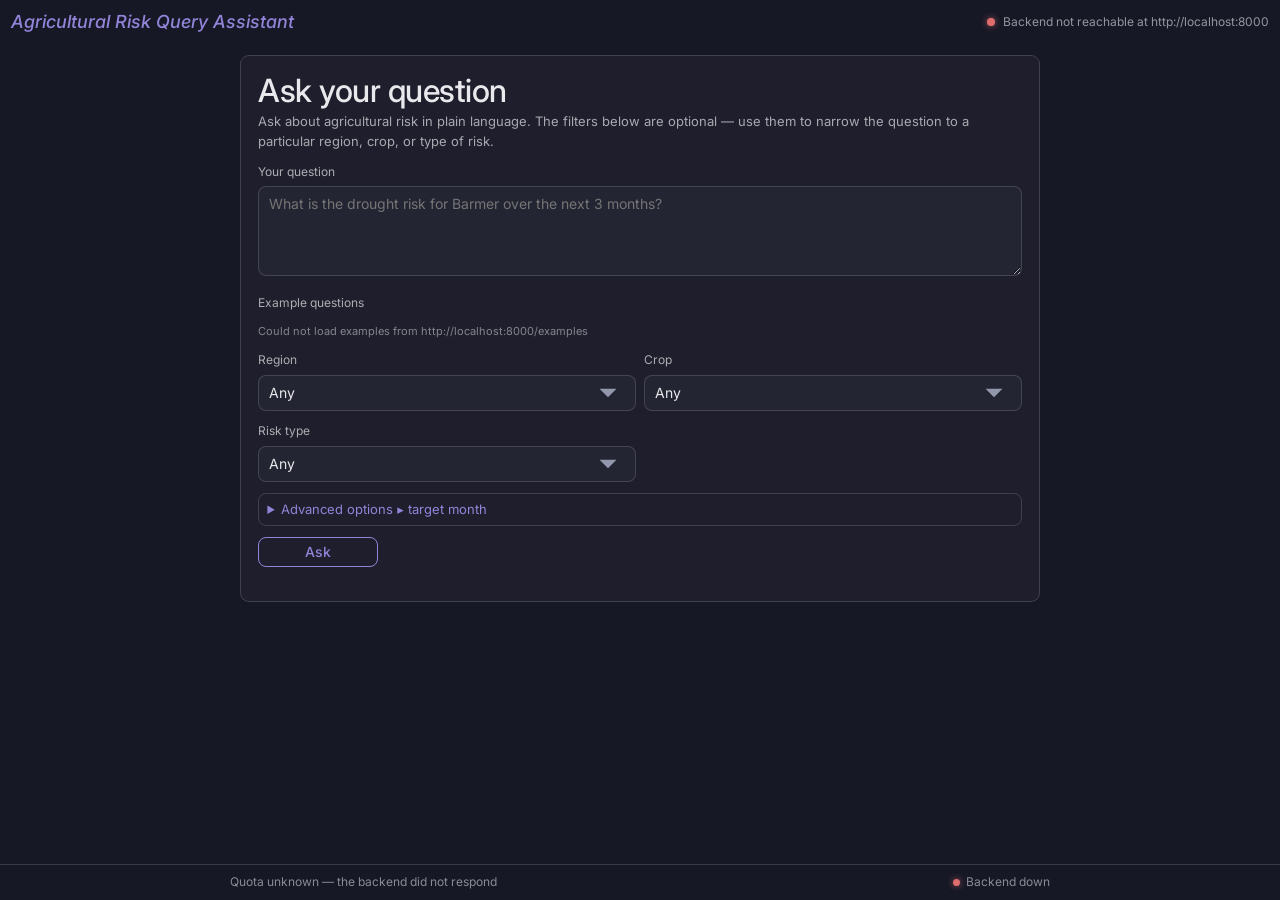
<file: frontend/index.html>
<!DOCTYPE html>
<html lang="en">
<head>
<meta charset="utf-8">
<meta name="viewport" content="width=device-width, initial-scale=1">
<title>Agricultural Risk Query Assistant</title>
<link rel="stylesheet" href="nocturne.css">
<link rel="stylesheet" href="styles.css">
</head>
<body>
<!--
  Layout, labels and classes follow design_export/"AgriRisk Query Assistant.dc.html".
  Every value shown at runtime comes from the API — there is no canned report
  data in this app, and no region beyond the two the backend actually supports.
-->
<div class="page">

  <nav class="nav">
    <span class="nav-brand" style="color:#9184D9; font-weight:500; font-style:italic;">Agricultural Risk Query Assistant</span>
    <span class="status-strip">
      <span id="health-dot" class="dot dot-grey"></span>
      <span id="health-text">Checking the backend…</span>
    </span>
  </nav>

  <main class="main">

    <section class="card elev-sm ask-card">
      <div>
        <h2 style="margin:0 0 var(--space-1);">Ask your question</h2>
        <p class="card-body" style="opacity:0.65; margin:0; color:#F3F3F7;">Ask about agricultural risk in plain language. The filters below are optional — use them to narrow the question to a particular region, crop, or type of risk.</p>
      </div>

      <div class="field">
        <label for="f-query">Your question</label>
        <textarea class="input" id="f-query" rows="3"
                  placeholder="What is the drought risk for Barmer over the next 3 months?"></textarea>
      </div>

      <div class="field">
        <label>Example questions</label>
        <div class="chips" id="chips"><span class="hint">Loading…</span></div>
      </div>

      <div class="grid-2">
        <div class="field">
          <label for="f-region">Region</label>
          <!-- options filled from /examples -> supported_regions -->
          <select class="input" id="f-region"><option value="">Any</option></select>
        </div>
        <div class="field">
          <label for="f-crop">Crop</label>
          <!-- options filled from /examples -> supported_crops -->
          <select class="input" id="f-crop"><option value="">Any</option></select>
        </div>
      </div>

      <div class="grid-2">
        <div class="field">
          <label for="f-risk">Risk type</label>
          <select class="input" id="f-risk">
            <option value="">Any</option>
            <option value="drought">Drought</option>
            <option value="heat_stress">Heat stress</option>
          </select>
        </div>
      </div>

      <details class="advanced">
        <summary>Advanced options ▸ target month</summary>
        <div class="grid-2" style="margin-top:var(--space-3);">
          <div class="field">
            <label for="f-year">Year</label>
            <input class="input" id="f-year" type="number" placeholder="2024" min="1980" max="2100">
          </div>
          <div class="field">
            <label for="f-month">Month</label>
            <select class="input" id="f-month">
              <option value="">Any</option>
              <option value="01">January</option>
              <option value="02">February</option>
              <option value="03">March</option>
              <option value="04">April</option>
              <option value="05">May</option>
              <option value="06">June</option>
              <option value="07">July</option>
              <option value="08">August</option>
              <option value="09">September</option>
              <option value="10">October</option>
              <option value="11">November</option>
              <option value="12">December</option>
            </select>
          </div>
        </div>
        <p class="hint hidden" id="month-preview"></p>
      </details>

      <div style="display:flex; align-items:center; gap:var(--space-3); flex-wrap:wrap;">
        <button type="button" class="btn btn-primary" id="ask" style="min-width:120px;">
          <span class="spinner hidden" id="ask-spinner"></span>
          <span id="ask-label">Ask</span>
        </button>
        <span class="quota-note hidden" id="quota-warning"></span>
      </div>
      <p class="hint" id="cost-warning"></p>
    </section>

    <!-- Populated only from a real /report response. -->
    <section id="result" class="hidden" style="margin-top:var(--space-6);">

      <div id="banner" class="banner">
        <span id="banner-dot" class="dot dot-lg"></span>
        <span id="banner-text" class="banner-text"></span>
      </div>

      <div class="card elev-sm" style="padding:var(--space-6); gap:var(--space-4);">
        <div class="card-kicker">Report</div>
        <h3 id="query-label" style="margin:0;"></h3>

        <div id="report-body"></div>

        <div id="claims-block" class="hidden">
          <div class="hr"></div>
          <div class="section-label">Forecast horizons &amp; confidence</div>
          <div id="claims" class="stack"></div>
        </div>

        <div id="missing-block" class="hidden">
          <div class="hr"></div>
          <div class="section-label">Data availability</div>
          <div id="missing" class="stack-tight"></div>
        </div>

        <!-- Live third-party sources, kept in their own block so a reader can
             never mistake another organisation's figure for this project's. -->
        <div id="external-block" class="hidden">
          <div class="hr"></div>
          <div class="section-label">What other organisations report (not this project's figures)</div>
          <div id="external" class="stack-tight"></div>
        </div>

        <div id="sources-block" class="hidden">
          <div class="hr"></div>
          <div class="section-label">Sources retrieved</div>
          <div id="sources" class="stack-tight"></div>
        </div>
      </div>
    </section>

  </main>

  <footer class="footer">
    <div class="footer-inner">
      <span id="quota-line">Loading quota…</span>
      <span style="display:flex; align-items:center; gap:6px;">
        <span id="footer-dot" class="dot dot-sm dot-grey"></span>
        <span id="footer-text">Checking…</span>
      </span>
    </div>
  </footer>

</div>

<script src="app.js"></script>
</body>
</html>
</file>
<file: frontend/nocturne.css>
/* Nocturne — design-system tokens and component classes. This file is the source of truth for the system's look; retune it here and see readme.md. */
@import url('https://fonts.googleapis.com/css2?family=Inter:wght@400;500;600;700&display=swap');

:root {
  --color-bg: #161826;
  --color-surface: #232532;
  --color-text: #e9e9ed;
  --color-accent: #9184d9; /* review round 7 (Barron): the accent moves to
     the product's blurple — OKLCH hue 289.2, the hue of the app's own Pro
     accent (#9a8fe0, --om-accent-pro) — at the same lightness the steel
     accent held (L 0.660, so the documented ratios survive) and chroma
     in the product blurple's own range (its token sits at C 0.118; the
     accent takes 0.125, from the old steel's 0.030):
     the accent now reads as an accent rather than another neutral. */
  --color-accent-2: #a7a1db; /* the machine-derived stand-in follows: same
     hue, same L 0.734, chroma at the same 2:3 proportion it held */
  --color-divider: color-mix(in srgb, #e9e9ed 16%, transparent);

  /* Tonal ramps — generated in OKLCH on one shared lightness scale, so the
     same step of any role matches the others in visual value. */
  --color-neutral-100: #f3f5fe;
  --color-neutral-200: #e4e7f5;
  --color-neutral-300: #cfd3e5;
  --color-neutral-400: #b2b6ca;
  --color-neutral-500: #9397ab;
  --color-neutral-600: #75798c;
  --color-neutral-700: #595d6c;
  --color-neutral-800: #3f424d;
  --color-neutral-900: #292b31;

  --color-accent-100: #f5f4ff;
  --color-accent-200: #e7e5fe;
  --color-accent-300: #d2cefd;
  --color-accent-400: #b5abfc;
  --color-accent-500: #968ae0;
  --color-accent-600: #796cbf;
  --color-accent-700: #5d5294;
  --color-accent-800: #423a6a;
  --color-accent-900: #2b2741;

  --color-accent-2-100: #f5f4ff;
  --color-accent-2-200: #e7e5fe;
  --color-accent-2-300: #d2cefd;
  --color-accent-2-400: #b5afe8;
  --color-accent-2-500: #9690c9;
  --color-accent-2-600: #7972a9;
  --color-accent-2-700: #5c5783;
  --color-accent-2-800: #423e5d;
  --color-accent-2-900: #2b293a;

  /* Deck section-divider ground — review round 3: saturation as presence.
     Dividers take a saturated deep indigo (hue 277, the neutral ramp's own
     family; C 0.094 — written when the accent held C 0.030, before the
     round-7 blurple raised it past the ground's) with a lighter bloom and
     a ghost tint of the same hue, while the slide grounds stay
     desaturated. Deck-scale fills only — not interface colors. */
  --color-section: #262a60;
  --color-section-glow: #353b80;
  --color-section-ghost: #4c5397;

  --font-heading: "Inter", system-ui, sans-serif;
  --font-heading-weight: 500;
  --font-body: "Inter", system-ui, sans-serif;

  --space-1: 2.8px;
  --space-2: 5.6px;
  --space-3: 8.4px;
  --space-4: 11.2px;
  --space-6: 16.8px;
  --space-8: 22.4px;

  --radius-sm: 4px;
  --radius-md: 8px;
  --radius-lg: 14px;

  /* Elevation — derived from the ground: soft ink-tinted shadows on a
     light theme, a hairline edge + ambient darkness on a dark one. */
  --shadow-sm: 0 0 0 1px #3f424d;
  --shadow-md: 0 0 0 1px #595d6c, 0 6px 18px rgba(0,0,0,0.55);
  --shadow-lg: 0 0 0 1px #9397ab, 0 16px 40px rgba(0,0,0,0.65);
}

body {
  background: var(--color-bg);
  color: var(--color-text);
  font-family: var(--font-body);
}
h1, h2, h3, h4 { font-family: var(--font-heading); font-weight: var(--font-heading-weight); }

.lighten{mix-blend-mode:lighten;background-color:transparent}

/* ══════════════════════════════════════════════════════════════════════════
   Components — built with the tokens above. Plain CSS
   on plain HTML: no JavaScript, no build step. Each class is documented in
   readme.md and demonstrated in foundations/ and components/.
   ══════════════════════════════════════════════════════════════════════ */

*, *::before, *::after { box-sizing: border-box; }
body { margin: 0; font-size: 15px; line-height: 1.55; font-weight: 400; }
h1, h2, h3, h4, h5, h6 {
  font-family: var(--font-heading); font-weight: var(--font-heading-weight);
  line-height: 1.12; letter-spacing: -0.015em; margin: 0 0 var(--space-2);
}
h1 { font-size: 42px; }
h2 { font-size: 32px; }
h3 { font-size: 25px; }
h4 { font-size: 20px; }
h5 { font-size: 16px; }
h6 { font-size: 13px; }
h6 { letter-spacing: 0.08em; text-transform: uppercase; }
p { margin: 0 0 var(--space-3); }
a { color: var(--color-accent); text-underline-offset: 3px; }
img { display: block; max-width: 100%; }
figure { margin: 0; }
figcaption {
  font-size: 11px; margin-top: var(--space-1);
  color: color-mix(in srgb, var(--color-text) 55%, transparent);
}
.text-muted { color: color-mix(in srgb, var(--color-text) 55%, transparent); }
:focus { outline: none; }
:focus-visible { outline: 2px solid var(--color-accent); outline-offset: 2px; }
::selection { background: color-mix(in srgb, var(--color-accent) 30%, transparent); }

/* — rules — */
/* Rules fade to transparent at both ends instead of stopping cleanly — a
   Nocturne signature. The ramp is 48px an end (one deck baseline unit),
   painted from the same divider token. Freestanding rules fade; box
   outlines, in-control separators, and short accent marks stay solid. */
.hr {
  height: 1px; border: 0; margin: var(--space-4) 0;
  background: linear-gradient(to right,
    transparent, var(--color-divider) 48px,
    var(--color-divider) calc(100% - 48px), transparent);
}

/* — buttons — */
.btn {
  display: inline-flex; align-items: center; justify-content: center; gap: 6px;
  cursor: pointer; text-decoration: none;
  font-family: var(--font-heading); font-weight: var(--font-heading-weight);
  font-size: 14px; line-height: 1.2; color: var(--color-text); /* matches the .input's 14px —
     the pair sits side by side in sign-up rows */
  background: transparent; border: 1px solid transparent;
  padding: var(--space-2) calc(var(--space-3) * 1.2);
  border-radius: var(--radius-md);
}
.btn svg { display: block; }
.btn:disabled { opacity: 0.45; cursor: not-allowed; }
.btn-primary { color: var(--color-accent); border-color: var(--color-accent); }
.btn-primary:hover { background: color-mix(in srgb, var(--color-accent) 12%, transparent); }
.btn-primary:active { background: color-mix(in srgb, var(--color-accent) 22%, transparent); }
.btn-secondary { border-color: var(--color-divider); }
.btn-secondary:hover { background: color-mix(in srgb, var(--color-text) 7%, transparent); }
.btn-secondary:active { background: color-mix(in srgb, var(--color-text) 14%, transparent); }
.btn-ghost { color: var(--color-accent); padding-inline: var(--space-1); }
.btn-ghost:hover { background: color-mix(in srgb, var(--color-accent) 10%, transparent); }
.btn-ghost:active { background: color-mix(in srgb, var(--color-accent) 18%, transparent); }
.btn-icon { width: 36px; height: 36px; padding: 0; }
.btn-block { width: 100%; margin-top: var(--space-2); }

/* — forms — */
.field > label {
  display: block; font-size: 12px; margin-bottom: 5px;
  color: color-mix(in srgb, var(--color-text) 70%, transparent);
}
.input {
  width: 100%; min-height: 36px; padding: 6px 10px; font: inherit;
  font-size: 14px; color: var(--color-text); caret-color: var(--color-accent);
  background: var(--color-surface);
  border: 1px solid var(--color-divider); border-radius: var(--radius-md);
}
.input:hover { border-color: color-mix(in srgb, var(--color-text) 45%, transparent); }
.input:focus-visible { border-color: var(--color-accent); outline-offset: 0; }
textarea.input { min-height: 90px; resize: vertical; }
.radio { display: inline-flex; align-items: center; gap: 8px; cursor: pointer; font-size: 14px; }
.radio input, .seg-opt input {
  position: absolute; opacity: 0; width: 0; height: 0; pointer-events: none;
}
.radio .dot {
  width: 16px; height: 16px; flex: none; border-radius: 50%;
  border: 1.5px solid var(--color-divider);
}
.radio:hover .dot { border-color: var(--color-accent); }
.radio input:checked + .dot {
  border-color: var(--color-accent); background: var(--color-accent);
  box-shadow: inset 0 0 0 4px var(--color-bg);
}
.radio input:focus-visible + .dot { outline: 2px solid var(--color-accent); outline-offset: 2px; }
.seg {
  display: inline-flex; overflow: hidden;
  border: 1px solid var(--color-divider); border-radius: var(--radius-md);
}
.seg-opt {
  display: inline-flex; align-items: center; gap: 6px;
  padding: 7px 12px; font-size: 13px; cursor: pointer;
}
.seg-opt + .seg-opt { border-left: 1px solid var(--color-divider); }
.seg-opt:has(input:checked) { color: var(--color-accent); box-shadow: inset 0 0 0 1px var(--color-accent); }
.seg-opt:not(:has(input:checked)):hover { background: color-mix(in srgb, var(--color-text) 7%, transparent); }
.seg-opt:has(input:focus-visible) { outline: 2px solid var(--color-accent); outline-offset: -2px; }

/* — cards — */
.card {
  display: flex; flex-direction: column; gap: var(--space-2);
  padding: var(--space-3); border-radius: var(--radius-md); background: var(--color-surface);
}
.card-kicker { font-size: 10px; letter-spacing: 0.1em; text-transform: uppercase; color: var(--color-accent); }
.card-title {
  font-family: var(--font-heading); font-weight: var(--font-heading-weight);
  font-size: 17px; line-height: 1.2;
}
.card-body { margin: 0; font-size: 13px; opacity: 0.8; flex: 1; }
.card-meta {
  display: flex; align-items: center; gap: 6px; font-size: 11px;
  color: color-mix(in srgb, var(--color-text) 50%, transparent);
}
.elev-sm { box-shadow: var(--shadow-sm); }
.elev-md { box-shadow: var(--shadow-md); }
.elev-lg { box-shadow: var(--shadow-lg); }

/* — tags — */
.tag {
  display: inline-flex; align-items: center; font-size: 11px;
  letter-spacing: 0.02em; padding: 3px 10px;
  border-radius: calc(var(--radius-md) * 0.75);
}
.tag-accent { background: var(--color-accent-800); color: var(--color-accent-100); }
.tag-accent-2 { background: var(--color-accent-2-800); color: var(--color-accent-2-100); }
.tag-neutral { background: var(--color-neutral-800); color: var(--color-neutral-100); }
.tag-outline { border: 1px solid var(--color-accent); color: var(--color-accent); }

/* — navigation — */
.nav {
  display: flex; align-items: center; gap: var(--space-4);
  padding: var(--space-3) var(--space-4);
  border-bottom: none;
}
.nav-brand {
  font-family: var(--font-heading); font-weight: var(--font-heading-weight);
  font-size: 18px; margin-right: auto;
}
.nav a { color: inherit; text-decoration: none; font-size: 14px; }
.nav a:hover, .nav a[aria-current='page'] { color: var(--color-accent); }

/* — tables — */
.table { width: 100%; border-collapse: collapse; font-size: 14px; }
.table th {
  text-align: left; font-size: 11px; letter-spacing: 0.08em; text-transform: uppercase;
  color: color-mix(in srgb, var(--color-text) 60%, transparent);
  padding: var(--space-2); border-bottom: 1px solid transparent; /* keeps layout; the row paints the fading rule */
}
.table td {
  padding: var(--space-2);
  border-bottom: 1px solid transparent;
}
/* Row rules as row-level strips so the end-fade spans the row, not each cell. */
.table thead tr {
  background: linear-gradient(to right,
    transparent, var(--color-divider) 48px,
    var(--color-divider) calc(100% - 48px), transparent) no-repeat bottom / 100% 1px;
}
.table tbody tr {
  background: linear-gradient(to right,
    transparent, color-mix(in srgb, var(--color-text) 8%, transparent) 48px,
    color-mix(in srgb, var(--color-text) 8%, transparent) calc(100% - 48px), transparent) no-repeat bottom / 100% 1px;
}
.table tbody tr:hover {
  /* the hover tint layers over the row rule, which keeps painting */
  background:
    linear-gradient(color-mix(in srgb, var(--color-text) 4%, transparent),
                    color-mix(in srgb, var(--color-text) 4%, transparent)) no-repeat 0 0 / 100% 100%,
    linear-gradient(to right,
      transparent, color-mix(in srgb, var(--color-text) 8%, transparent) 48px,
      color-mix(in srgb, var(--color-text) 8%, transparent) calc(100% - 48px), transparent) no-repeat bottom / 100% 1px;
}

/* — dialog — */
.dialog-backdrop {
  position: fixed; inset: 0; display: grid; place-items: center;
  padding: var(--space-4);
  background: color-mix(in srgb, var(--color-neutral-900) 50%, transparent);
}
.dialog {
  width: min(440px, 100%); display: flex; flex-direction: column; gap: var(--space-3);
  padding: var(--space-4); border-radius: var(--radius-lg);
  background: var(--color-surface); box-shadow: var(--shadow-lg);
}
.dialog-title {
  font-family: var(--font-heading); font-weight: var(--font-heading-weight);
  font-size: 20px;
}
.dialog-body { font-size: 14px; opacity: 0.85; }
.dialog-actions { display: flex; justify-content: flex-end; gap: var(--space-2); margin-top: var(--space-2); }
</file>
<file: frontend/styles.css>
/* App-specific styles, layered on nocturne.css.
 *
 * nocturne.css is a verbatim copy of design_export/_ds/nocturne/styles.css —
 * the design system's own file, so the tokens and component classes here are
 * the designer's values and not a transcription of them. Everything in *this*
 * file is either (a) copied from the <helmet> <style> block inside
 * "AgriRisk Query Assistant.dc.html", or (b) a state a real backend has that a
 * static mockup never did: loading, error, empty, and honest health colours.
 */

/* ── (a) verbatim from the export's <helmet> block ───────────────────────── */
body { margin: 0; }
a { color: var(--color-accent); }
a:hover { color: var(--color-accent-300); }
.chip {
  cursor: pointer; border: 1px solid var(--color-accent); background: transparent;
  font: inherit; white-space: nowrap;
}
.chip:hover { background: color-mix(in srgb, var(--color-accent) 12%, transparent); }
.banner-clean {
  background: color-mix(in srgb, #6fcf97 14%, var(--color-surface));
  border: 1px solid color-mix(in srgb, #6fcf97 55%, transparent);
}
.banner-warn {
  background: color-mix(in srgb, #e0b04d 16%, var(--color-surface));
  border: 1px solid color-mix(in srgb, #e0b04d 55%, transparent);
}
.dot-green { background: #6fcf97; box-shadow: 0 0 6px color-mix(in srgb, #6fcf97 70%, transparent); }
.dot-amber { background: #e0b04d; box-shadow: 0 0 6px color-mix(in srgb, #e0b04d 70%, transparent); }
select.input {
  appearance: none; -webkit-appearance: none;
  background-image: url("data:image/svg+xml,%3Csvg xmlns='http://www.w3.org/2000/svg' viewBox='0 0 16 16'%3E%3Cpath fill='%239397ab' d='M4 6l4 4 4-4z'/%3E%3C/svg%3E");
  background-repeat: no-repeat; background-position: right 10px center;
  padding-right: 28px;
}

/* ── (b) states the mockup did not have ──────────────────────────────────── */

/* A failed call gets its own banner colour. The mockup only ever had clean and
   warn because it never made a call that could fail. Red is reserved for "the
   request did not succeed" and is never used to summarise a real report — a
   report that came back with a warning is a warning, not an error. */
.banner-error {
  background: color-mix(in srgb, #e06d6d 16%, var(--color-surface));
  border: 1px solid color-mix(in srgb, #e06d6d 55%, transparent);
}
.dot-red  { background: #e06d6d; box-shadow: 0 0 6px color-mix(in srgb, #e06d6d 70%, transparent); }
.dot-grey { background: var(--color-neutral-600); }

.chip { padding: var(--space-2) var(--space-3); border-radius: var(--radius-md);
        color: var(--color-text); font-size: 13px; text-align: left; }
.chip[aria-pressed="true"] { background: color-mix(in srgb, var(--color-accent) 22%, transparent); }
.chip:disabled { opacity: 0.45; cursor: not-allowed; }

/* ── layout ──────────────────────────────────────────────────────────────── */
.page { min-height: 100vh; display: flex; flex-direction: column;
        background: var(--color-bg); color: var(--color-text);
        font-family: var(--font-body); }
.main { max-width: 820px; width: 100%; margin: 0 auto;
        padding: 0 var(--space-4) 64px; box-sizing: border-box; }
.ask-card { padding: var(--space-6); gap: var(--space-4);
            margin-top: var(--space-4); background-color: #1F1E2C; }

.status-strip { display: flex; align-items: center; gap: 8px; font-size: 12px;
                color: color-mix(in srgb, var(--color-text) 60%, transparent);
                margin-left: auto; }
.dot { width: 8px; height: 8px; border-radius: 50%; display: inline-block; flex: none; }
.dot-lg { width: 10px; height: 10px; }
.dot-sm { width: 7px; height: 7px; }

.grid-2 { display: grid; grid-template-columns: 1fr 1fr; gap: var(--space-3); }
@media (max-width: 620px) { .grid-2 { grid-template-columns: 1fr; } }

.chips { display: flex; flex-wrap: wrap; gap: var(--space-2); }
.advanced { border: 1px solid var(--color-divider); border-radius: var(--radius-md);
            padding: var(--space-2) var(--space-3); }
.advanced summary { cursor: pointer; font-size: 13px; color: var(--color-accent); }

.banner { display: flex; align-items: center; gap: 10px;
          padding: var(--space-3) var(--space-4); border-radius: var(--radius-md);
          margin-bottom: var(--space-4); }
.banner-text { font-size: 14px; font-weight: 500; }

.section-label { font-size: 11px; letter-spacing: 0.08em; text-transform: uppercase;
                 opacity: 0.5; margin-bottom: var(--space-3); }
.stack { display: flex; flex-direction: column; gap: var(--space-3); }
.stack-tight { display: flex; flex-direction: column; gap: var(--space-2); }

.claim-row { display: flex; gap: var(--space-3); align-items: flex-start; }
.claim-row .tag { flex: none; min-width: 110px; justify-content: center; text-align: center; }
.claim-text { font-size: 14px; opacity: 0.85; }
.report-para { font-size: 14px; opacity: 0.85; margin: 0 0 var(--space-2);
               white-space: pre-wrap; }
.missing-line { font-size: 13px; font-style: italic; opacity: 0.6; margin: 0; }
.source-line { font-size: 12px; opacity: 0.6; margin: 0; }

.footer { margin-top: auto; border-top: 1px solid var(--color-divider);
          padding: var(--space-3) var(--space-4); display: flex; justify-content: center; }
.footer-inner { max-width: 820px; width: 100%; display: flex; align-items: center;
                justify-content: space-between; font-size: 12px;
                color: color-mix(in srgb, var(--color-text) 55%, transparent); }

.hint { font-size: 11px; opacity: 0.5; margin: var(--space-2) 0 0; }
.quota-note { font-size: 12px; color: #e0b04d; }
.hidden { display: none !important; }

/* The loading state the mockup had no need for: /report makes real Gemini calls
   and routinely takes several seconds. */
.spinner { width: 13px; height: 13px; flex: none; border-radius: 50%;
           border: 2px solid color-mix(in srgb, var(--color-accent) 35%, transparent);
           border-top-color: var(--color-accent);
           animation: spin 0.8s linear infinite; }
@keyframes spin { to { transform: rotate(360deg); } }
@media (prefers-reduced-motion: reduce) { .spinner { animation-duration: 3s; } }
</file>
